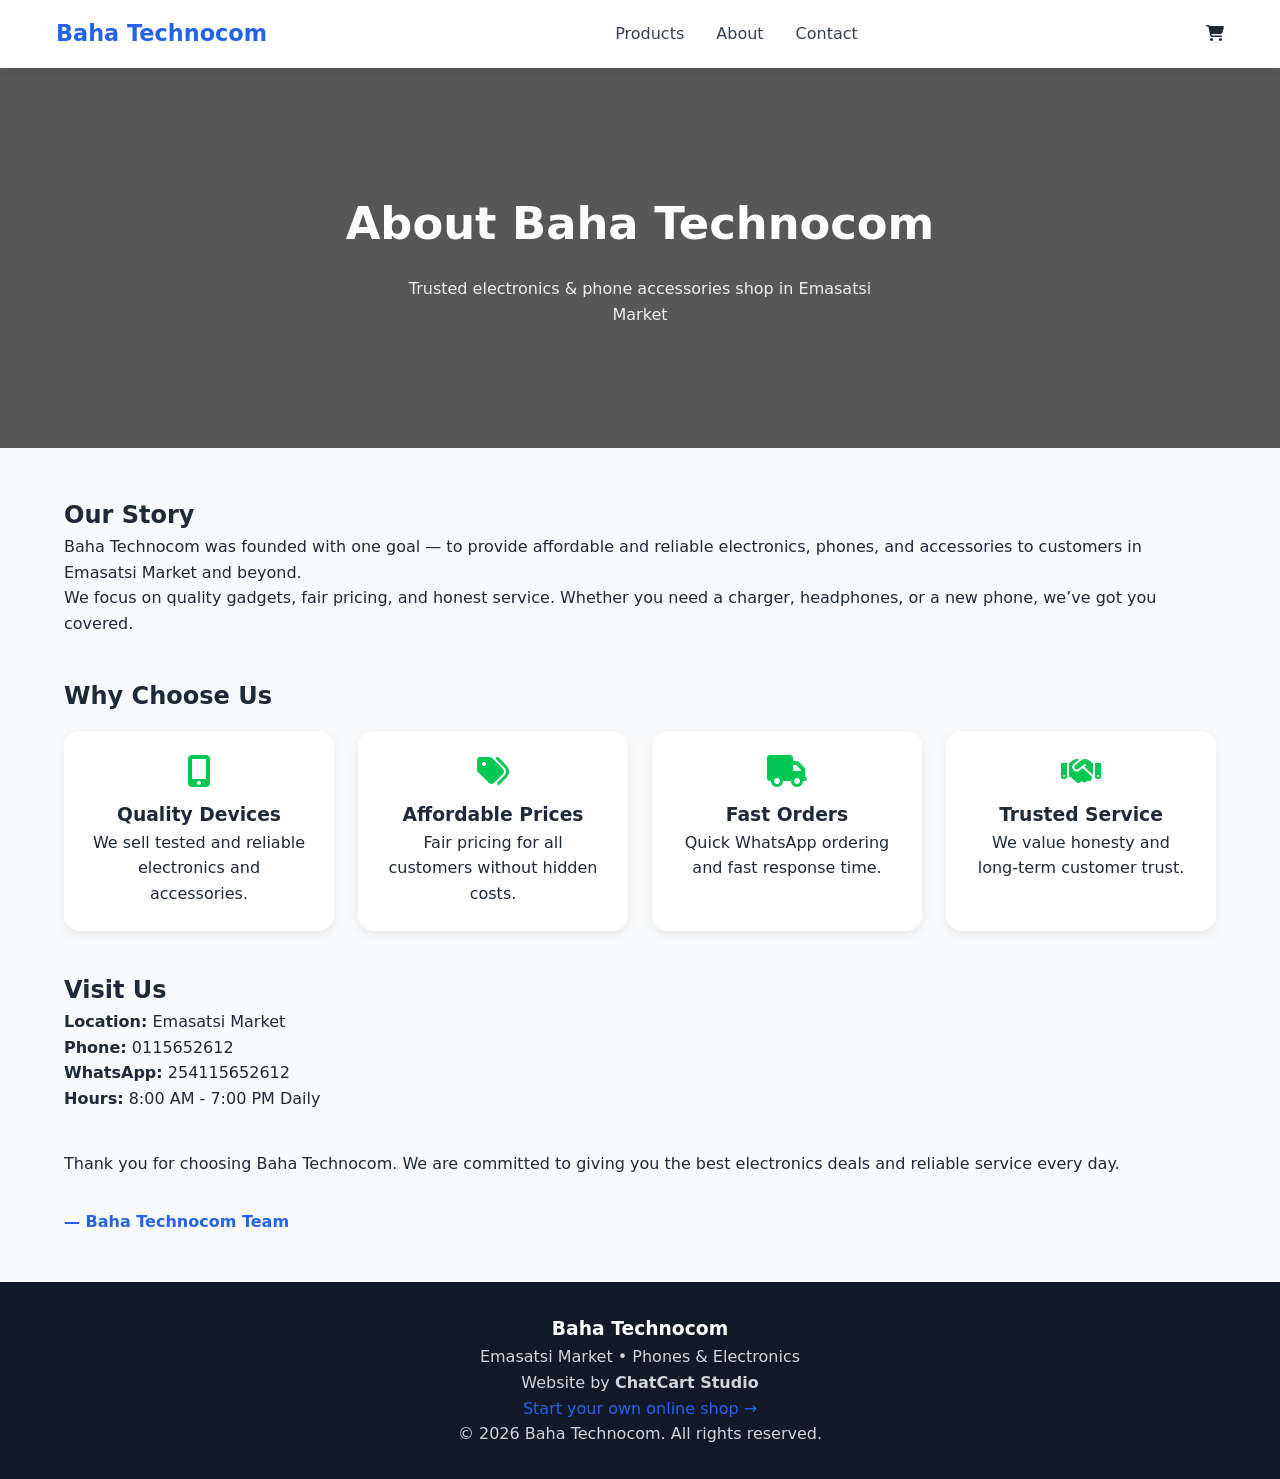
<file: about.html>
<!DOCTYPE html>
<html lang="en">
<head>
    <meta charset="UTF-8">
    <meta name="viewport" content="width=device-width, initial-scale=1.0">
    
    <meta name="description" content="About Baha Technocom - Your trusted shop for phones, electronics and accessories in Emasatsi Market.">

    <title>About - Baha Technocom</title>

    <link rel="stylesheet" href="style.css">
    <link rel="stylesheet" href="https://cdnjs.cloudflare.com/ajax/libs/font-awesome/6.5.1/css/all.min.css">
</head>

<body>

<!-- NAVBAR -->
<nav class="navbar">
    <div class="nav-container">

        <div class="logo">
            <h1>Baha Technocom</h1>
        </div>

        <div class="nav-links">
            <a href="index.html">Products</a>
            <a href="about.html">About</a>
            <a href="contact.html">Contact</a>
        </div>

        <div class="cart-icon" onclick="window.location.href='index.html'">
            <i class="fas fa-shopping-cart"></i>
        </div>

        <button class="hamburger" onclick="toggleMobileMenu()">
            <i class="fas fa-bars"></i>
        </button>

    </div>

    <!-- MOBILE MENU -->
    <div id="mobile-menu" class="mobile-menu">
        <a href="index.html" onclick="toggleMobileMenu()">Products</a>
        <a href="about.html" onclick="toggleMobileMenu()">About</a>
        <a href="contact.html" onclick="toggleMobileMenu()">Contact</a>
    </div>
</nav>

<!-- HERO -->
<header class="hero">
    <div class="hero-content">
        <h2>About Baha Technocom</h2>
        <p>Trusted electronics & phone accessories shop in Emasatsi Market</p>
    </div>
</header>

<!-- CONTENT -->
<main>

<div class="about-section">

    <div class="about-container">

        <!-- STORY -->
        <div class="about-story">
            <h2>Our Story</h2>
            <p>
                Baha Technocom was founded with one goal — to provide affordable and reliable electronics,
                phones, and accessories to customers in Emasatsi Market and beyond.
            </p>

            <p>
                We focus on quality gadgets, fair pricing, and honest service. Whether you need a charger,
                headphones, or a new phone, we’ve got you covered.
            </p>
        </div>

        <!-- VALUES -->
        <div class="about-values">
            <h2>Why Choose Us</h2>

            <div class="values-grid">

                <div class="value-card">
                    <i class="fas fa-mobile-alt"></i>
                    <h3>Quality Devices</h3>
                    <p>We sell tested and reliable electronics and accessories.</p>
                </div>

                <div class="value-card">
                    <i class="fas fa-tags"></i>
                    <h3>Affordable Prices</h3>
                    <p>Fair pricing for all customers without hidden costs.</p>
                </div>

                <div class="value-card">
                    <i class="fas fa-truck"></i>
                    <h3>Fast Orders</h3>
                    <p>Quick WhatsApp ordering and fast response time.</p>
                </div>

                <div class="value-card">
                    <i class="fas fa-handshake"></i>
                    <h3>Trusted Service</h3>
                    <p>We value honesty and long-term customer trust.</p>
                </div>

            </div>
        </div>

        <!-- LOCATION -->
        <div class="about-location">
            <h2>Visit Us</h2>

            <p><strong>Location:</strong> Emasatsi Market</p>
            <p><strong>Phone:</strong> 0115652612</p>
            <p><strong>WhatsApp:</strong> 254115652612</p>
            <p><strong>Hours:</strong> 8:00 AM - 7:00 PM Daily</p>

        </div>

        <!-- CLOSING -->
        <div class="about-closing">
            <p>
                Thank you for choosing Baha Technocom. We are committed to giving you the best electronics deals
                and reliable service every day.
            </p>

            <p style="margin-top:2rem; font-weight:600; color:#2563eb;">
                — Baha Technocom Team
            </p>
        </div>

    </div>

</div>

</main>

<!-- FOOTER -->
<footer class="footer">

    <div class="footer-content">

        <div class="shop-info">
            <h3>Baha Technocom</h3>
            <p>Emasatsi Market • Phones & Electronics</p>
        </div>

        <div class="made-by">
            <p>Website by <strong>ChatCart Studio</strong></p>
            <a href="https://wa.me/254115652612" target="_blank" class="start-own">
                Start your own online shop →
            </a>
        </div>

        <div class="copyright">
            &copy; 2026 Baha Technocom. All rights reserved.
        </div>

    </div>

</footer>

<script>
function toggleMobileMenu() {
    const menu = document.getElementById("mobile-menu");
    menu.style.display = menu.style.display === "flex" ? "none" : "flex";
}
</script>

</body>
</html>
</file>
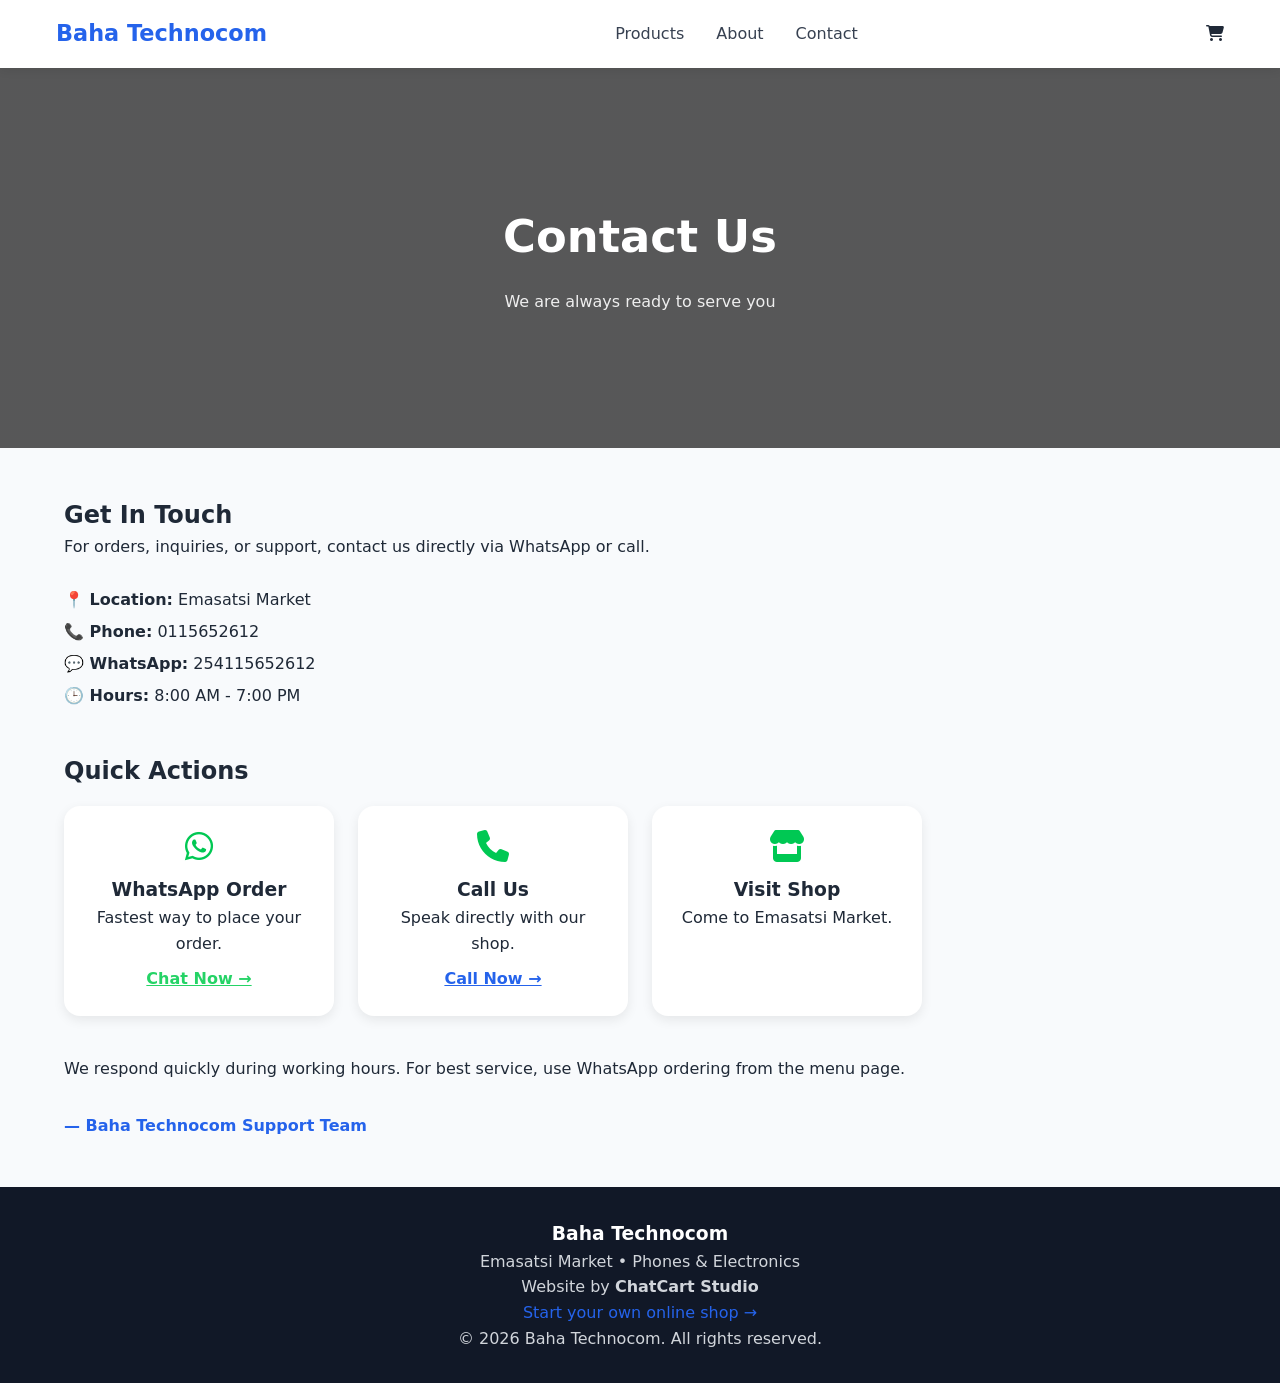
<file: contact.html>
<!DOCTYPE html>
<html lang="en">
<head>
    <meta charset="UTF-8">
    <meta name="viewport" content="width=device-width, initial-scale=1.0">

    <meta name="description" content="Contact Baha Technocom for phones, electronics and accessories in Emasatsi Market. Order easily via WhatsApp.">

    <title>Contact - Baha Technocom</title>

    <link rel="stylesheet" href="style.css">
    <link rel="stylesheet" href="https://cdnjs.cloudflare.com/ajax/libs/font-awesome/6.5.1/css/all.min.css">
</head>

<body>

<!-- NAVBAR -->
<nav class="navbar">
    <div class="nav-container">

        <div class="logo">
            <h1>Baha Technocom</h1>
        </div>

        <div class="nav-links">
            <a href="index.html">Products</a>
            <a href="about.html">About</a>
            <a href="contact.html">Contact</a>
        </div>

        <div class="cart-icon" onclick="window.location.href='index.html'">
            <i class="fas fa-shopping-cart"></i>
        </div>

        <button class="hamburger" onclick="toggleMobileMenu()">
            <i class="fas fa-bars"></i>
        </button>

    </div>

    <!-- MOBILE MENU -->
    <div id="mobile-menu" class="mobile-menu">
        <a href="index.html" onclick="toggleMobileMenu()">Products</a>
        <a href="about.html" onclick="toggleMobileMenu()">About</a>
        <a href="contact.html" onclick="toggleMobileMenu()">Contact</a>
    </div>
</nav>

<!-- HERO -->
<header class="hero">
    <div class="hero-content">
        <h2>Contact Us</h2>
        <p>We are always ready to serve you</p>
    </div>
</header>

<!-- CONTACT SECTION -->
<main>

<div class="about-section">

    <div class="about-container">

        <!-- CONTACT INFO -->
        <div class="about-story">
            <h2>Get In Touch</h2>

            <p>
                For orders, inquiries, or support, contact us directly via WhatsApp or call.
            </p>

            <div style="margin-top:1.5rem; line-height:2;">
                <p><strong>📍 Location:</strong> Emasatsi Market</p>
                <p><strong>📞 Phone:</strong> 0115652612</p>
                <p><strong>💬 WhatsApp:</strong> 254115652612</p>
                <p><strong>🕒 Hours:</strong> 8:00 AM - 7:00 PM</p>
            </div>
        </div>

        <!-- QUICK ACTION -->
        <div class="about-values">

            <h2>Quick Actions</h2>

            <div class="values-grid">

                <div class="value-card">
                    <i class="fab fa-whatsapp"></i>
                    <h3>WhatsApp Order</h3>
                    <p>Fastest way to place your order.</p>

                    <a href="https://wa.me/254115652612" target="_blank"
                       style="display:inline-block; margin-top:10px; color:#25D366; font-weight:600;">
                        Chat Now →
                    </a>
                </div>

                <div class="value-card">
                    <i class="fas fa-phone"></i>
                    <h3>Call Us</h3>
                    <p>Speak directly with our shop.</p>

                    <a href="tel:0115652612"
                       style="display:inline-block; margin-top:10px; color:#2563eb; font-weight:600;">
                        Call Now →
                    </a>
                </div>

                <div class="value-card">
                    <i class="fas fa-store"></i>
                    <h3>Visit Shop</h3>
                    <p>Come to Emasatsi Market.</p>
                </div>

            </div>
        </div>

        <!-- NOTE -->
        <div class="about-closing">
            <p>
                We respond quickly during working hours. For best service, use WhatsApp ordering from the menu page.
            </p>

            <p style="margin-top:2rem; font-weight:600; color:#2563eb;">
                — Baha Technocom Support Team
            </p>
        </div>

    </div>

</div>

</main>

<!-- FOOTER -->
<footer class="footer">

    <div class="footer-content">

        <div class="shop-info">
            <h3>Baha Technocom</h3>
            <p>Emasatsi Market • Phones & Electronics</p>
        </div>

        <div class="made-by">
            <p>Website by <strong>ChatCart Studio</strong></p>
            <a href="https://wa.me/254115652612" target="_blank" class="start-own">
                Start your own online shop →
            </a>
        </div>

        <div class="copyright">
            &copy; 2026 Baha Technocom. All rights reserved.
        </div>

    </div>

</footer>

<script>
function toggleMobileMenu() {
    const menu = document.getElementById("mobile-menu");
    menu.style.display = menu.style.display === "flex" ? "none" : "flex";
}
</script>

</body>
</html>
</file>
<file: style.css>
* {
    margin: 0;
    padding: 0;
    box-sizing: border-box;
}

body {
    font-family: 'Inter', system-ui, -apple-system, sans-serif;
    line-height: 1.6;
    color: #1f2937;
    background-color: #f8fafc;
}

/* ================= NAVBAR ================= */
.navbar {
    background: white;
    box-shadow: 0 2px 10px rgba(0,0,0,0.08);
    position: sticky;
    top: 0;
    z-index: 1000;
}

.nav-container {
    max-width: 1200px;
    margin: 0 auto;
    padding: 1rem;
    display: flex;
    justify-content: space-between;
    align-items: center;
}

.logo h1 {
    font-size: 1.4rem;
    font-weight: 700;
    color: #2563eb;
}

.nav-links {
    display: none;
    gap: 2rem;
}

.nav-links a {
    text-decoration: none;
    color: #374151;
    font-weight: 500;
}

.nav-links a:hover {
    color: #2563eb;
}

.hamburger {
    background: none;
    border: none;
    font-size: 1.8rem;
    cursor: pointer;
}

/* ================= HERO ================= */
.hero {
    background:linear-gradient(rgba(0, 0, 0, 0.65), rgba(0, 0, 0, 0.65)),
    url('https://res.cloudinary.com/dwaqbsthr/image/upload/v1776330790/banner%20image.png')
    center/cover no-repeat;

    color: white;
    text-align: center;
    padding: 5rem 1rem;
    min-height: 380px;
    display: flex;
    align-items: center;
    justify-content: center;
}

.hero-content h2 {
    font-size: 2.2rem;
    margin-bottom: 1rem;
}

.hero-content p {
    max-width: 500px;
    margin: auto;
    opacity: 0.9;
}

.btn-primary {
    margin-top: 1.5rem;
    display: inline-block;
    background: #2563eb;
    color: white;
    padding: 0.9rem 2rem;
    border-radius: 30px;
    text-decoration: none;
    font-weight: 600;
}

.btn-primary:hover {
    background: #1d4ed8;
}

/* ================= SECTION ================= */
.menu-section {
    max-width: 1200px;
    margin: 3rem auto;
    padding: 0 1rem;
}

.section-header {
    text-align: center;
    margin-bottom: 2rem;
}

.section-header h2 {
    font-size: 1.8rem;
}

.section-header p {
    color: #6b7280;
}

/* ================= PRODUCTS GRID ================= */
.products-grid {
    display: grid;
    grid-template-columns: repeat(auto-fill, minmax(180px, 1fr));
    gap: 1.2rem;
}

/* product card */
.product-card {
    background: white;
    border-radius: 14px;
    overflow: hidden;
    box-shadow: 0 4px 12px rgba(0,0,0,0.06);
    transition: transform 0.2s ease;
}

.product-card:hover {
    transform: translateY(-4px);
}

.product-image {
    width: 100%;
    height: 150px;
    object-fit: cover;
}

.product-info {
    padding: 1rem;
}

.product-info h3 {
    font-size: 1rem;
    margin-bottom: 0.5rem;
}

.price {
    color: #2563eb;
    font-weight: 700;
    margin-bottom: 0.8rem;
}

.add-to-cart-btn {
    width: 100%;
    background: #2563eb;
    color: white;
    border: none;
    padding: 0.7rem;
    border-radius: 10px;
    cursor: pointer;
}

.add-to-cart-btn:hover {
    background: #1d4ed8;
}

/* ================= CART ================= */
.cart-sidebar {
    position: fixed;
    right: -100%;
    top: 0;
    width: 100%;
    max-width: 380px;
    height: 100vh;
    background: white;
    box-shadow: -5px 0 20px rgba(0,0,0,0.15);
    transition: right 0.3s ease;
    display: flex;
    flex-direction: column;
    z-index: 2000;
}

.cart-sidebar.open {
    right: 0;
}

.cart-header {
    padding: 1rem;
    border-bottom: 1px solid #eee;
    display: flex;
    justify-content: space-between;
}

.close-btn {
    border: none;
    background: none;
    font-size: 1.5rem;
    cursor: pointer;
}

.cart-items {
    flex: 1;
    padding: 1rem;
    overflow-y: auto;
}

.cart-total {
    padding: 1rem;
    border-top: 1px solid #eee;
}

.total-row, .grand-total {
    display: flex;
    justify-content: space-between;
    margin: 0.5rem 0;
}

.grand-total {
    font-weight: 700;
    font-size: 1.2rem;
}

/* ================= WHATSAPP BUTTON ================= */
.btn-whatsapp {
    margin: 1rem;
    background: #25D366;
    color: white;
    border: none;
    padding: 1rem;
    border-radius: 30px;
    font-weight: 600;
    cursor: pointer;
}

/* ================= FLOATING CART ================= */
.floating-cart-btn {
    position: fixed;
    bottom: 20px;
    right: 20px;
    background: #2563eb;
    color: white;
    width: 60px;
    height: 60px;
    border-radius: 50%;
    border: none;
    font-size: 1.5rem;
    box-shadow: 0 5px 15px rgba(37,99,235,0.4);
}

/* ================= FOOTER ================= */
.footer {
    background: #111827;
    color: #d1d5db;
    padding: 2rem 1rem;
    margin-top: 3rem;
    text-align: center;
}

.footer h3 {
    color: white;
}

.start-own {
    color: #2563eb;
    text-decoration: none;
}

/* ================= MOBILE MENU ================= */
.mobile-menu {
    display: none;
    flex-direction: column;
    background: white;
    padding: 1rem;
}

.mobile-menu a {
    padding: 0.8rem;
    text-decoration: none;
    color: #333;
    border-bottom: 1px solid #eee;
}

/* ================= DESKTOP IMPROVEMENTS ================= */
@media (min-width: 768px) {
    .nav-links {
        display: flex;
    }

    .hamburger {
        display: none;
    }

    .hero-content h2 {
        font-size: 2.8rem;
    }

    .products-grid {
        grid-template-columns: repeat(auto-fill, minmax(220px, 1fr));
    }

    .product-image {
        height: 180px;
    }
}
.about-section {
    max-width: 1200px;
    margin: 3rem auto;
    padding: 0 1.5rem;
}

.about-container {
    display: flex;
    flex-direction: column;
    gap: 2.5rem;
}

.values-grid {
    display: grid;
    grid-template-columns: repeat(auto-fill, minmax(220px, 1fr));
    gap: 1.5rem;
    margin-top: 1rem;
}

.value-card {
    background: white;
    padding: 1.5rem;
    border-radius: 16px;
    box-shadow: 0 4px 12px rgba(0,0,0,0.08);
    text-align: center;
}

.value-card i {
    font-size: 2rem;
    color: #00c853;
    margin-bottom: 0.8rem;
}
</file>
